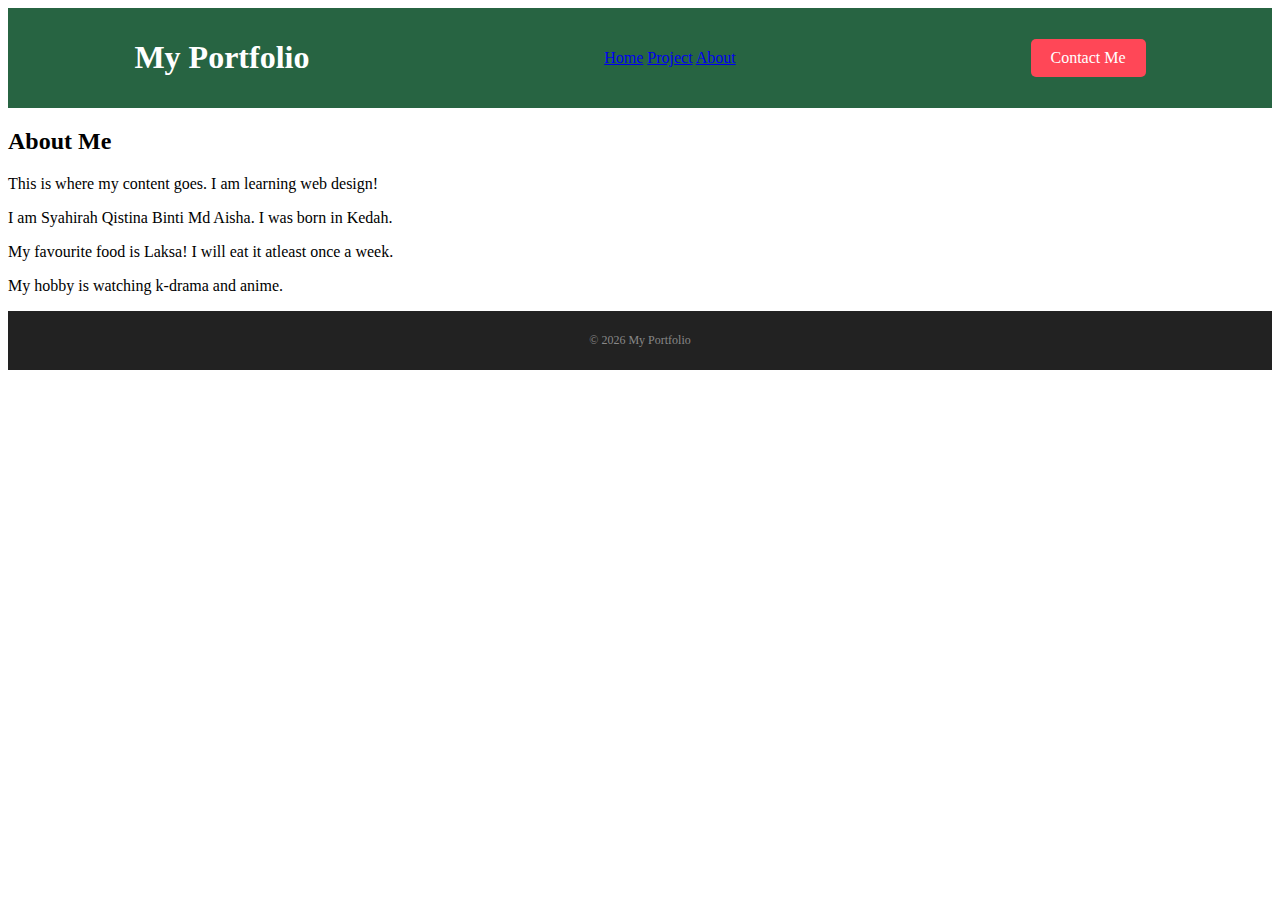
<file: index.html>
<!DOCTYPE html>
<html lang="en">
<head>
    <meta charset="UTF-8">
    <meta name="viewport" content="width=device-width, initial-scale=1.0">
    <title>Document</title>
    <link rel="stylesheet" href="style.css">
</head>
<body>
    <div class="header-section">
        <h1>My Portfolio</h1>
        <nav>
            <a href="#">Home</a>
            <a href="#">Project</a>
            <a href="#">About</a>
        </nav>
        <a href="#" class="cta-button">Contact Me</a>
    </div>

    <div class="my-biography">
        <h2>About Me</h2>
        <p>This is where my content goes. I am learning web design!</p>
        <p>I am Syahirah Qistina Binti Md Aisha. I was born in Kedah.</p>
        <p>My favourite food is Laksa! I will eat it atleast once a week.</p>
        <p>My hobby is watching k-drama and anime.</p>
    </div>

    <div class="sidebar"></div>

    <div class="footer-section">
        <p>&copy; 2026 My Portfolio</p>
    </div>
</body>
</html>
</file>
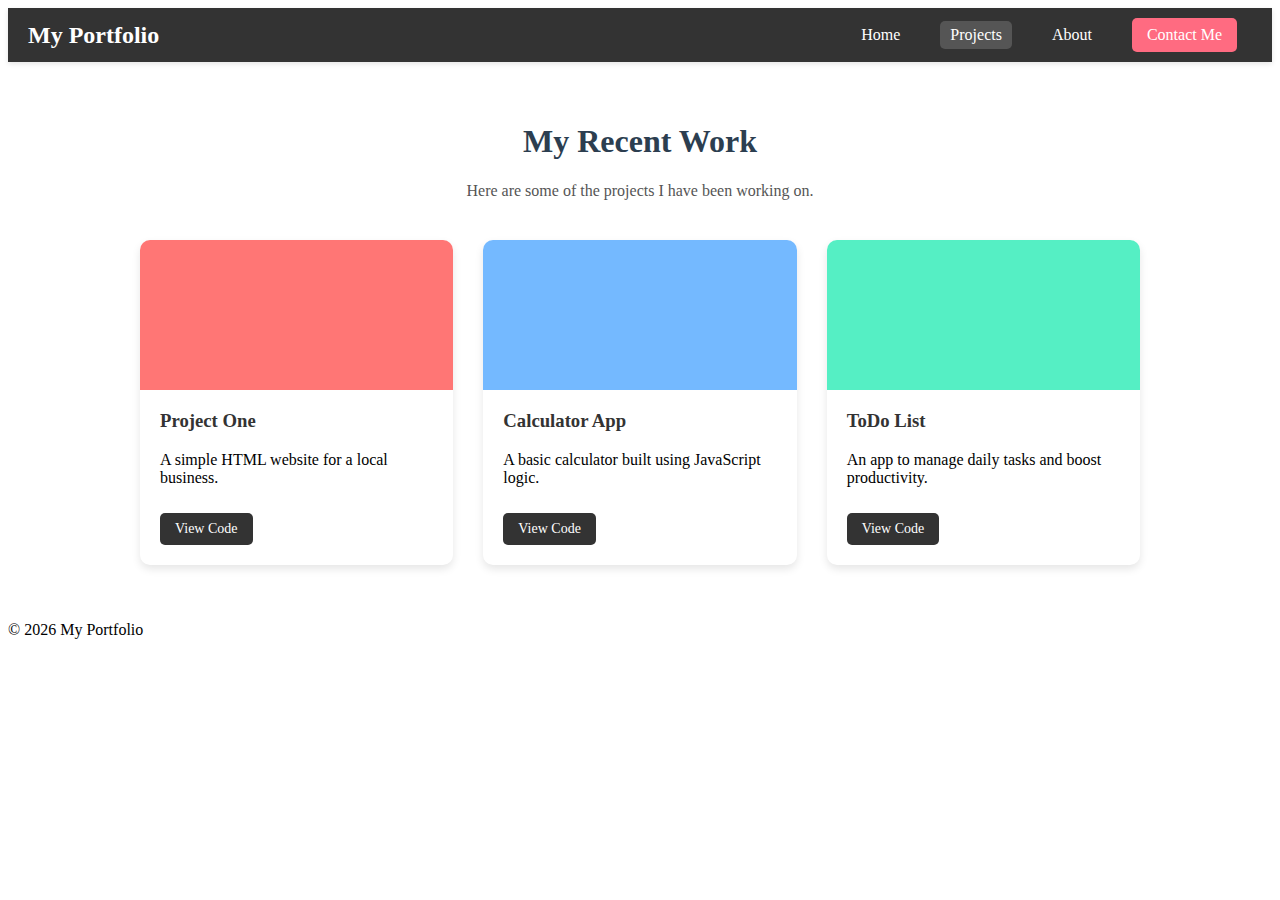
<file: project.html>
<!DOCTYPE html>
<html lang="en">
<head>
    <meta charset="UTF-8">
    <meta name="viewport" content="width=device-width, initial-scale=1.0">
    <title>Document</title>
    <link rel="stylesheet" href="style1.css"> 
</head>
<body>
    <header class="navbar"> 
        <div class="logo">My Portfolio</div> 
        <nav> 
            <a href="index.html">Home</a> 
            <a href="projects.html" class="active">Projects</a> 
            <a href="about.html">About</a> 
            <a href="#" class="btn-contact">Contact Me</a> 
        </nav> 
    </header> 
 
    <main class="container"> 
        <h1 class="page-title">My Recent Work</h1> 
        <p class="intro-text">Here are some of the projects I have been working on.</p> 
 
        <div class="project-grid"> 
 
            <div class="card"> 
                <div class="card-image" style="background-color: #ff7675;"></div> <div class="card-content"> 
                    <h3>Project One</h3> 
                    <p>A simple HTML website for a local business.</p> 
                    <a href="#" class="btn-small">View Code</a> 
                </div> 
            </div> 
 
            <div class="card"> 
                <div class="card-image" style="background-color: #74b9ff;"></div> 
                <div class="card-content"> 
                    <h3>Calculator App</h3> 
                    <p>A basic calculator built using JavaScript logic.</p> 
                    <a href="#" class="btn-small">View Code</a> 
                </div> 
            </div> 
 
            <div class="card"> 
                <div class="card-image" style="background-color: #55efc4;"></div> 
                <div class="card-content"> 
                    <h3>ToDo List</h3> 
                    <p>An app to manage daily tasks and boost productivity.</p> 
                    <a href="#" class="btn-small">View Code</a> 
                </div> 
            </div> 
 
        </div> 
    </main> 
    <footer> 
        <p>&copy; 2026 My Portfolio</p> 
    </footer>
</body>
</html>
</file>
<file: style.css>
/*Styling the Header*/
.header-section{
    display:flex; /*The Magic Line*/
    justify-content: space-between; /*Pushes items to opposite ends*/
    align-items: center; /*Centers items vertically*/
    padding: 10px 10%;
    background-color: #276442;
    color: white;
}

/*Styling the Main Content*/
.main-content{
    background-color: #f4f4f4;
    padding: 50px;
    min-height: 200px;/*Gives the middle setion soe height*/
}

/*Style the Footer*/
.footer-section{
    background-color: #222;
    color: #888;
    padding: 10px;
    text-align: center;
    font-size: 12px;
}

.main-content{
    background-color: #ffffff;
    padding: 40px; /*Space inside*/
    margin: 20px auto; /*Space outside;'auto'centers the box*/
    width: 80%; /*Make the box narrower than the screen*/
    border-radius: 10px;
}

.cta-button{
    background-color: #ff4757;
    color: white;
    padding: 10px 20px;
    text-decoration: none;
    border-radius: 5px;
    transition: 0.3s; /*Makes the change smooth, not instant*/
}

.cta-button:hover{
    background-color: #333#ff6b81;
    transform: translate(-3px); /*Lifts the button up slightly*/
    box-shadow: 0 5px 15px rgba(0,0,0,0.2);
}
</file>
<file: style1.css>
/* Navbar Styles */ 
.navbar { 
  display: flex; 
  justify-content: space-between; 
  align-items: center; 
  background-color: #333; 
  padding: 10px 20px; 
  color: white; 
  box-shadow: 0 2px 5px rgba(0, 0, 0, 0.1); 
} 
 
.logo { 
  font-size: 24px; 
  font-weight: bold; 
  color: white; 
} 
 
nav { 
  display: flex; 
  align-items: center; 
} 
 
nav a { 
  color: white; 
  text-decoration: none; 
  margin: 0 15px; 
  padding: 5px 10px; 
  border-radius: 5px; 
transition: background-color 0.3s; 
}

nav a:hover { 
background-color: #555; 
}

nav a.active { 
background-color: #555; 
}

.btn-contact { 
background-color: #ff6b81; 
color: white; 
padding: 8px 15px; 
border-radius: 5px; 
text-decoration: none; 
transition: background-color 0.3s; 
}

.btn-contact:hover { 
background-color: #ff4757; 
}

/* 1. Main Container to give some spacing from sides */ 
.container { 
max-width: 1000px; 
margin: 0 auto; /* Centers the container */ 
padding: 40px 20px; 
}

.page-title { 
color: #2c3e50; 
text-align: center; 
}

.intro-text { 
text-align: center; 
margin-bottom: 40px; 
color: #555; 
}

/* 2. THE GRID SYSTEM (Important!) */ 
.project-grid { 
display: grid; 
/* This command makes it responsive automatically: */ 
grid-template-columns: repeat(auto-fit, minmax(250px, 1fr)); 
gap: 30px; /* Space between boxes */ 
}

/* 3. THE CARD DESIGN */ 
.card { 
background-color: white; 
border-radius: 10px; /* Rounded corners */ 
box-shadow: 0 4px 8px rgba(0, 0, 0, 0.1); /* Subtle shadow */ 
overflow: hidden; /* Ensures image stays inside rounded corners */ 
transition: transform 0.3s; /* Animation setup */ 
}

/* Hover Effect: Card floats up when you touch it */ 
.card:hover { 
transform: translateY(-10px); 
}

/* Fake Image Box (You can replace this with <img> later) */ 
.card-image { 
height: 150px; 
width: 100%; 
}

.card-content { 
padding: 20px; 
}

.card-content h3 { 
margin-top: 0; 
color: #333; 
}

/* Small Button inside the card */ 
.btn-small { 
display: inline-block; 
margin-top: 10px; 
text-decoration: none; 
background-color: #333; 
color: white; 
padding: 8px 15px; 
border-radius: 5px; 
font-size: 14px; 
}
 
.btn-small:hover { 
background-color: #555; 
}
</file>
